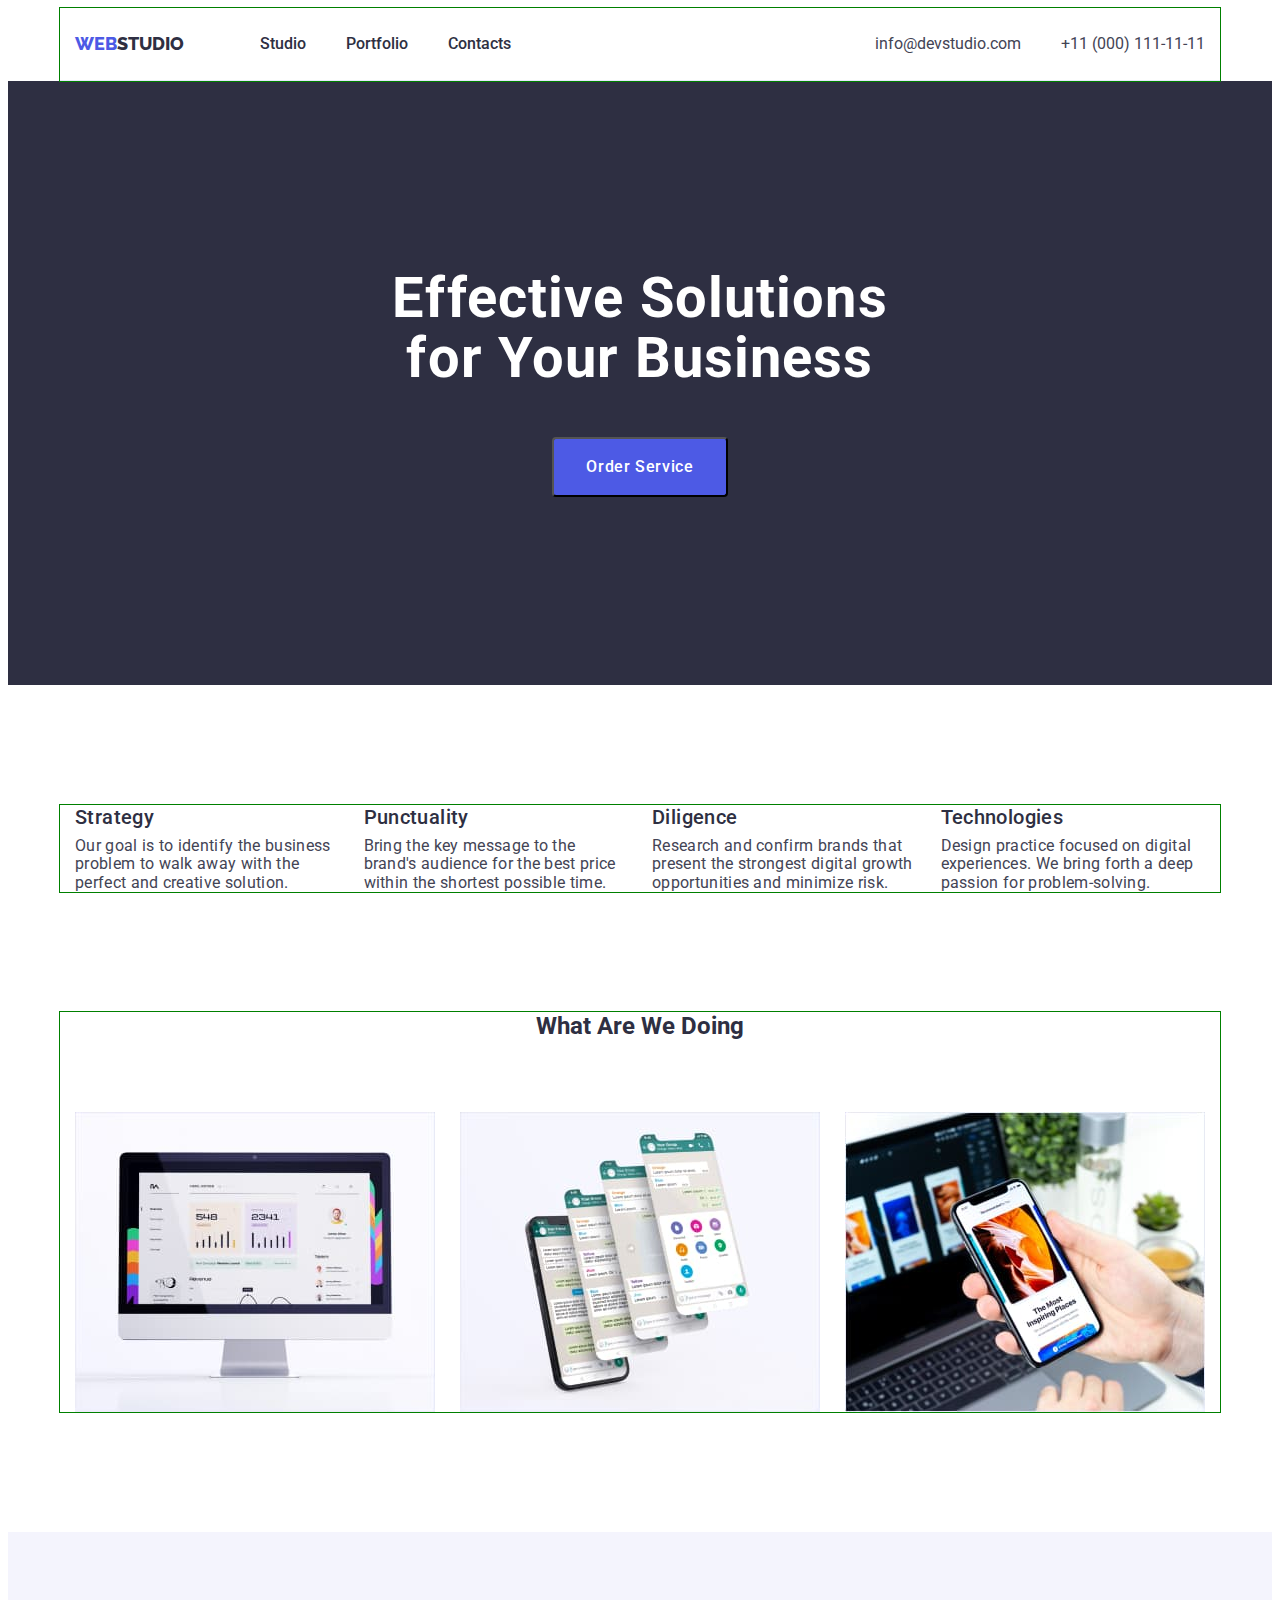
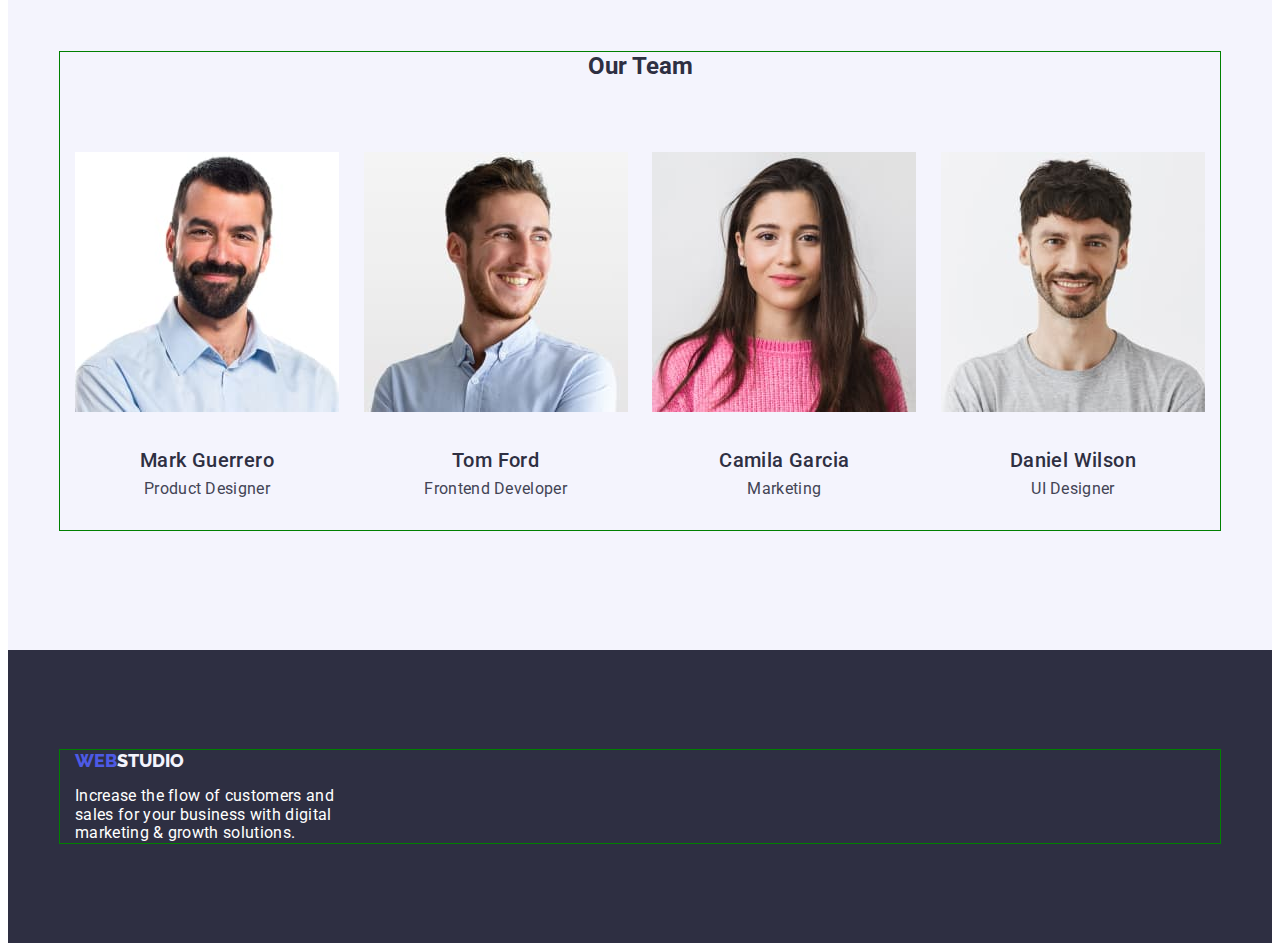
<file: index.html>
<!DOCTYPE html>
<html lang="en">
  <head>
    <meta charset="UTF-8" />
    <meta http-equiv="X-UA-Compatible" content="IE=edge" />
    <meta name="viewport" content="width=device-width, initial-scale=1.0" />
    <title>Webstudio</title>
    <link
      href="https://fonts.googleapis.com/css2?family=Raleway:wght@800&family=Roboto:wght@400;500;700&display=swap"
      rel="stylesheet"
    />
    <link
      rel="stylesheet"
      href="https://cdnjs.cloudflare.com/ajax/libs/modern-normalize/1.1.0/modern-normalize.min.css"
      integrity="sha512-wpPYUAdjBVSE4KJnH1VR1HeZfpl1ub8YT/NKx4PuQ5NmX2tKuGu6U/JRp5y+Y8XG2tV+wKQpNHVUX03MfMFn9Q=="
      crossorigin="anonymous"
      referrerpolicy="no-referrer"
    />
    <link rel="stylesheet" href="./css/styles.css" />
  </head>

  <body>
    <header>
      <div class="container main-nav">
        <a class="logo link" href="./index.html">
          <span class="logo-web">Web</span>Studio</a
        >
        <nav>
          <ul class="site-nav list">
            <li class="item"><a href="./index.html" class="link">Studio</a></li>
            <li class="item">
              <a href="./porrtfolio.html" class="link">Portfolio</a>
            </li>
            <li class="item"><a href="" class="link">Contacts</a></li>
          </ul>
        </nav>

        <address class="navadress">
          <ul class="adress list">
            <li class="item">
              <a class="link" href="mailto:info@devstudio.com"
                >info@devstudio.com</a
              >
            </li>
            <li class="item">
              <a class="link" href="tel:+110001111111">+11 (000) 111-11-11</a>
            </li>
          </ul>
        </address>
      </div>
    </header>

    <main>
      <section class="hero">
        <h1 class="hero-title">
          Effective Solutions <br />
          for Your Business
        </h1>

        <button class="index-hero-btn" type="button">Order Service</button>
      </section>

      <section class="section">
        <h2 class="title-hiden">Our Values</h2>
        <div class="container div-values">
          <ul class="list values-items">
            <li class="item value-item">
              <h3 class="section-h3">Strategy</h3>
              <p class="section-text">
                Our goal is to identify the business problem to walk away with
                the perfect and creative solution.
              </p>
            </li>
            <li class="item value-item">
              <h3 class="section-h3">Punctuality</h3>
              <p class="section-text">
                Bring the key message to the brand's audience for the best price
                within the shortest possible time.
              </p>
            </li>
            <li class="item value-item">
              <h3 class="section-h3">Diligence</h3>
              <p class="section-text">
                Research and confirm brands that present the strongest digital
                growth opportunities and minimize risk.
              </p>
            </li>
            <li class="item value-item">
              <h3 class="section-h3">Technologies</h3>
              <p class="section-text">
                Design practice focused on digital experiences. We bring forth a
                deep passion for problem-solving.
              </p>
            </li>
          </ul>
        </div>
      </section>

      <section class="section-doing">
        <div class="container">
          <h2 class="section-h2">What are we doing</h2>
          <ul class="list list-doing">
            <li class="item">
              <img
                src="./images/img_pc.jpg"
                alt="Web design for PC"
                width="360"
              />
            </li>
            <li class="item">
              <img
                src="./images/img_phone.jpg"
                alt="Web design for mobile phone"
                width="360"
              />
            </li>
            <li class="item">
              <img
                src="./images/img_phone_pc.jpg"
                alt="Web design for mobile phone"
                width="360"
              />
            </li>
          </ul>
        </div>
      </section>

      <section class="section-team">
        <div class="container">
          <h2 class="section-h2">Our Team</h2>

          <ul class="list list-team">
            <li>
              <img src="./images/imgmark.jpg" alt="img of mark" width="264" />
              <div class="team-name">
                <h3 class="section-h3">Mark Guerrero</h3>
                <p class="section-text">Product Designer</p>
              </div>
            </li>
            <li>
              <img src="./images/imgtom.jpg" alt="img of tom" width="264" />
              <div class="team-name">
                <h3 class="section-h3">Tom Ford</h3>
                <p class="section-text">Frontend Developer</p>
              </div>
            </li>
            <li>
              <img
                src="./images/imgcamila.jpg"
                alt="img of camila"
                width="264"
              />
              <div class="team-name">
                <h3 class="section-h3">Camila Garcia</h3>
                <p class="section-text">Marketing</p>
              </div>
            </li>
            <li>
              <img
                src="./images/imgdaniel.jpg"
                alt="img of daniel"
                width="264"
              />
              <div class="team-name">
                <h3 class="section-h3">Daniel Wilson</h3>
                <p class="section-text">UI Designer</p>
              </div>
            </li>
          </ul>
        </div>
      </section>
    </main>
    <footer>
      <div class="container footer">
        <a class="footer-logo foter-item" href="./index.html">
          <span class="logo-web">Web</span>Studio</a
        >
        <p class="footer-text foter-item">
          Increase the flow of customers and sales for your business with
          digital marketing & growth solutions.
        </p>
      </div>
    </footer>
  </body>
</html>
</file>
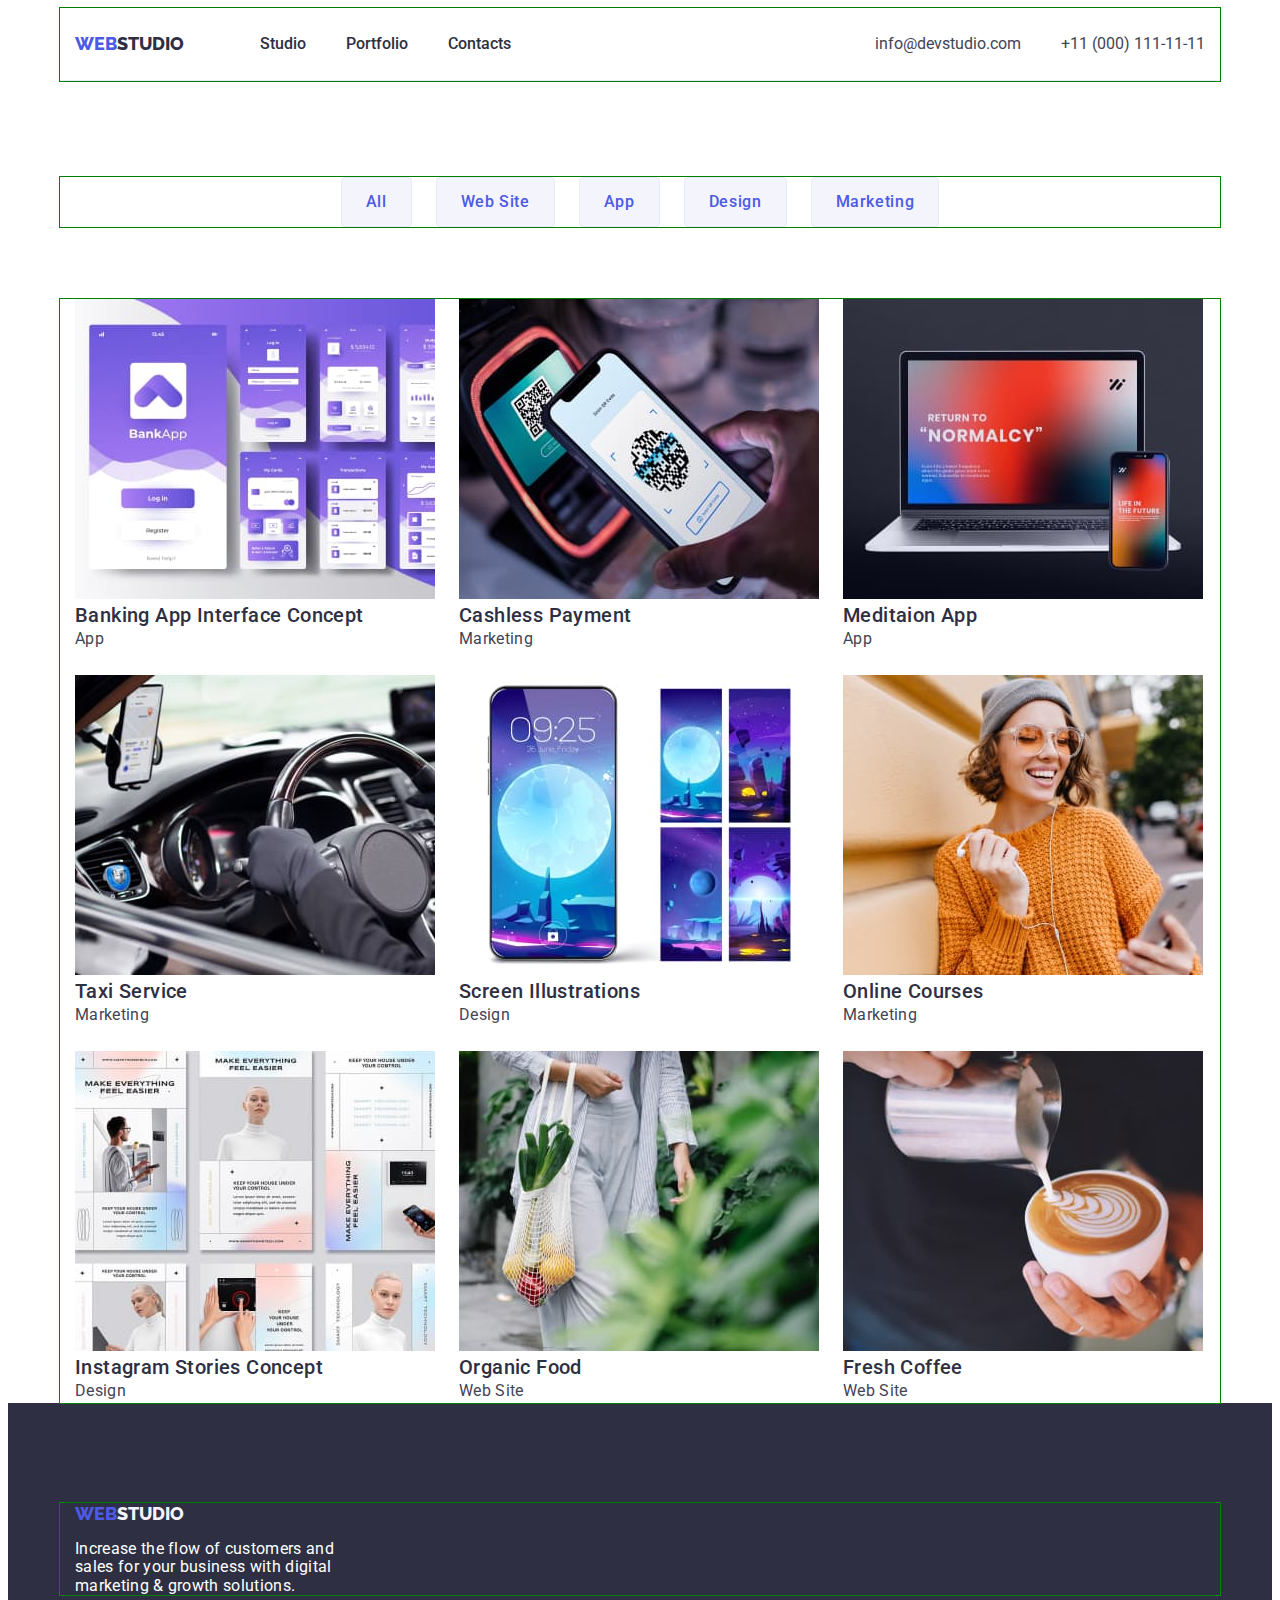
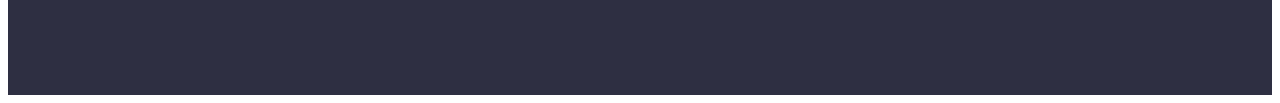
<file: porrtfolio.html>
<!DOCTYPE html>
<html lang="en">
  <head>
    <meta charset="UTF-8" />
    <meta http-equiv="X-UA-Compatible" content="IE=edge" />
    <meta name="viewport" content="width=device-width, initial-scale=1.0" />
    <title>Webstudio</title>
    <link
      href="https://fonts.googleapis.com/css2?family=Raleway:wght@800&family=Roboto:wght@400;500;700&display=swap"
      rel="stylesheet"
    />
    <link
      rel="stylesheet"
      href="https://cdnjs.cloudflare.com/ajax/libs/modern-normalize/1.1.0/modern-normalize.min.css"
      integrity="sha512-wpPYUAdjBVSE4KJnH1VR1HeZfpl1ub8YT/NKx4PuQ5NmX2tKuGu6U/JRp5y+Y8XG2tV+wKQpNHVUX03MfMFn9Q=="
      crossorigin="anonymous"
      referrerpolicy="no-referrer"
    />
    <link rel="stylesheet" href="./css/styles.css" />
  </head>
  <body>
    <header>
      <div class="container main-nav">
        <a class="logo link" href="./index.html">
          <span class="logo-web">Web</span>Studio</a
        >
        <nav>
          <ul class="site-nav list">
            <li class="item"><a href="./index.html" class="link">Studio</a></li>
            <li class="item">
              <a href="./porrtfolio.html" class="link">Portfolio</a>
            </li>
            <li class="item"><a href="" class="link">Contacts</a></li>
          </ul>
        </nav>

        <address class="navadress">
          <ul class="adress list">
            <li class="item">
              <a class="link" href="mailto:info@devstudio.com"
                >info@devstudio.com</a
              >
            </li>
            <li class="item">
              <a class="link" href="tel:+110001111111">+11 (000) 111-11-11</a>
            </li>
          </ul>
        </address>
      </div>
    </header>

    <main>
      <div class="container">
        <ul class="list portfol-btn">
          <li><button type="button" class="hero-btn">All</button></li>
          <li><button type="button" class="hero-btn">Web Site</button></li>
          <li><button type="button" class="hero-btn">App</button></li>
          <li><button type="button" class="hero-btn">Design</button></li>
          <li><button type="button" class="hero-btn">Marketing</button></li>
        </ul>
      </div>
      <div class="container">
        <ul class="list pictures-portfolio">
          <li>
            <a href="">
              <img src="./images/portfolio/img1.jpg" alt="P1" width="360" />
              <h3>Banking App Interface Concept</h3>
              <p>App</p>
            </a>
          </li>
          <li>
            <a href="">
              <img src="./images/portfolio/img2.jpg" alt="P2" width="360" />
              <h3>Cashless Payment</h3>
              <p>Marketing</p>
            </a>
          </li>
          <li>
            <a href="">
              <img src="./images/portfolio/img3.jpg" alt="P3" width="360" />
              <h3>Meditaion App</h3>
              <p>App</p>
            </a>
          </li>
          <li>
            <a href="">
              <img src="./images/portfolio/img4.jpg" alt="P4" width="360" />
              <h3>Taxi Service</h3>
              <p>Marketing</p>
            </a>
          </li>
          <li>
            <a href="">
              <img src="./images/portfolio/img5.jpg" alt="P5" width="360" />
              <h3>Screen Illustrations</h3>
              <p>Design</p>
            </a>
          </li>
          <li>
            <a href="">
              <img src="./images/portfolio/img6.jpg" alt="P6" width="360" />
              <h3>Online Courses</h3>
              <p>Marketing</p>
            </a>
          </li>
          <li>
            <a href="">
              <img src="./images/portfolio/img7.jpg" alt="P7" width="360" />
              <h3>Instagram Stories Concept</h3>
              <p>Design</p>
            </a>
          </li>
          <li>
            <a href="">
              <img src="./images/portfolio/img8.jpg" alt="P8" width="360" />
              <h3>Organic Food</h3>
              <p>Web Site</p>
            </a>
          </li>
          <li>
            <a href="">
              <img src="./images/portfolio/img9.jpg" alt="P9" width="360" />
              <h3>Fresh Coffee</h3>
              <p>Web Site</p>
            </a>
          </li>
        </ul>
      </div>
    </main>
    <footer>
      <div class="container footer">
        <a class="footer-logo foter-item" href="./index.html">
          <span class="logo-web">Web</span>Studio</a
        >
        <p class="footer-text foter-item">
          Increase the flow of customers and sales for your business with
          digital marketing & growth solutions.
        </p>
      </div>
    </footer>
  </body>
</html>
</file>
<file: css/styles.css>
/* ------Var----------*/

:root {
  --navy-blue: #2e2f42;
  --slate: #434455;
  --iris: #4d5ae5;
  --bgc-white: #ffffff;
  --bgc-nav: #2e2f42;
  --cloud: #f4f4fd;
}
/* ------Var----------*/

/* ---------Утилиты */
h1,
h2,
h3,
h4,
p {
  margin: 0;
}
*,
*::before,
*::after {
  box-sizing: border-box;
}
.list {
  list-style: none;
  padding: 0;
  margin: 0;
}

.link {
  text-decoration: none;
}
/* ----------------Утилиты */

/* -------------body and logo */
body {
  font-family: Roboto, sans-serif;
  color: var(--navy-blue);
  background-color: var(--bgc-white);
}

button {
  cursor: pointer;
  font-family: inherit;
}

.container {
  width: 1160px;
  outline: 1px solid green;
  padding-left: 15px;
  padding-right: 15px;
  margin: 0 auto;
}

.logo {
  font-family: "Raleway";
  font-weight: 800;
  font-size: 18px;
  line-height: 1.33;
  color: var(--navy-blue);
  text-transform: uppercase;
}

.main-nav {
  border-bottom: 1px solid rgba(231, 233, 252, 1);
}

.logo-web {
  color: var(--iris);
}

/*------- site-nav */
.main-nav {
  display: flex;
  align-items: center;
}

.site-nav {
  display: flex;
}
nav {
  margin-left: 76px;
}

/* .site-nav .item {
    background-color: tomato;
} */

.site-nav .item:not(:last-child) {
  margin-right: 40px;
}
.site-nav .link {
  color: var(--navy-blue);
  font-weight: 500;
  font-size: 16px;
  line-height: 1.5;
  padding-top: 24px;
  padding-bottom: 24px;
  display: block;
}
.site-nav .link:hover,
.site-nav .link:focus {
  color: var(--slate);
}
.site-nav .link:active {
  color: var(--iris);
}
/*------- adress */
.adress {
  display: flex;
}

.navadress {
  margin-left: auto;
}

/* .adress .item{
    background-color: green;
} */

.adress .item:not(:last-child) {
  margin-right: 40px;
}

.adress .link {
  display: block;
  padding-top: 24px;
  padding-bottom: 24px;
  line-height: 1.5;

  color: var(--slate);
  font-style: normal;
}
.adress .link:hover,
.adress .link:focus {
  color: var(--iris);
}

/* ---------------hero */
.hero {
  background-color: var(--bgc-nav);
  text-align: center;
  padding: 188px 0px;
}
.hero-box {
  width: 500px;
}
.hero-title {
  font-size: 56px;
  line-height: 1.07;
  letter-spacing: 0.02em;
  color: var(--bgc-white);
  margin-bottom: 48px;
}

.index-hero-btn {
  background-color: var(--iris);
  color: var(--bgc-white);
  font-weight: 500;
  font-size: 16px;
  line-height: 1.5;
  align-items: center;
  letter-spacing: 0.04em;
  border-radius: 4px;
  padding: 16px 32px;
}

.index-hero-btn:hover,
.index-hero-btn:focus .index-hero-btn:active {
  background-color: var(--cloud);
  color: var(--iris);
}

/* -----------------section */
.title-hiden {
  display: none;
}
.values-items {
  display: flex;
}

.value-item {
  flex-basis: calc((100% - 24px * 3) / 4);
}

.section {
  padding-top: 120px;
}

.values-items .item:not(:last-child) {
  margin-right: 24px;
}

.section-team {
  background-color: var(--cloud);
}

.section-h3 {
  font-weight: 500;
  font-size: 20px;
  line-height: 1.2;
  letter-spacing: 0.02em;
  margin-bottom: 8px;
}
.section-text {
  font-size: 16px;
  line-height: 1.15;
  letter-spacing: 0.02em;
  color: var(--slate);
}

/* Section What are we doing*/
.section-h2 {
  text-transform: capitalize;
  margin-bottom: 72px;
  text-align: center;
  font-weight: 700;
}

.section-doing .section-h2 {
  text-transform: capitalize;
  margin-bottom: 72px;
  text-align: center;
  font-weight: 700;
}

.section-doing {
  padding-top: 120px;
  padding-bottom: 120px;
}

.section-doing img {
  display: block;
}

.list-doing {
  display: flex;
  justify-content: space-between;
}

.section-team {
  padding-top: 120px;
  padding-bottom: 120px;
}

.list-team {
  display: flex;
  justify-content: space-between;
}

.team-name {
  padding: 32px 16px;
  text-align: center;
}

footer {
  background-color: var(--navy-blue);
  padding-bottom: 100px;
  padding-top: 100px;
}
.footer-text {
  width: 264px;
  font-size: 16px;
  line-height: 1.15;
  letter-spacing: 0.02em;
  color: var(--bgc-white);
}
.footer-logo {
  font-family: "Raleway";
  font-weight: 800;
  font-size: 18px;
  line-height: 1.17;
  color: var(--cloud);
  text-transform: uppercase;
  text-decoration: none;
  display: block;
  margin-bottom: 16px;
}
.footer {
}

/* ---------Portfolio */
.pictures-portfolio h3 {
  font-weight: 500;
  font-size: 20px;
  line-height: 1.2;
  letter-spacing: 0.02em;
  color: var(--navy-blue);
}
.pictures-portfolio p {
  font-size: 16px;
  line-height: 1.5;
  letter-spacing: 0.02em;
  color: var(--slate);
}

.pictures-portfolio a {
  text-decoration: none;
}

.hero-btn {
  background-color: var(--cloud);
  color: var(--iris);
  font-weight: 500;
  font-size: 16px;
  line-height: 1.5;
  align-items: center;
  letter-spacing: 0.04em;
  border-radius: 4px;
  padding: 12px 24px;
  border: 1px solid rgba(231, 233, 252, 1);
}

.portfol-btn {
  display: flex;
  gap: 24px;
  margin-top: 96px;
  margin-bottom: 72px;
  justify-content: center;
}

.hero-btn:hover,
.hero-btn:focus .hero-btn:active {
  background-color: var(--iris);
  color: var(--bgc-white);
}

.pictures-portfolio {
  display: flex;
  flex-wrap: wrap;
  gap: 24px;
}
</file>
